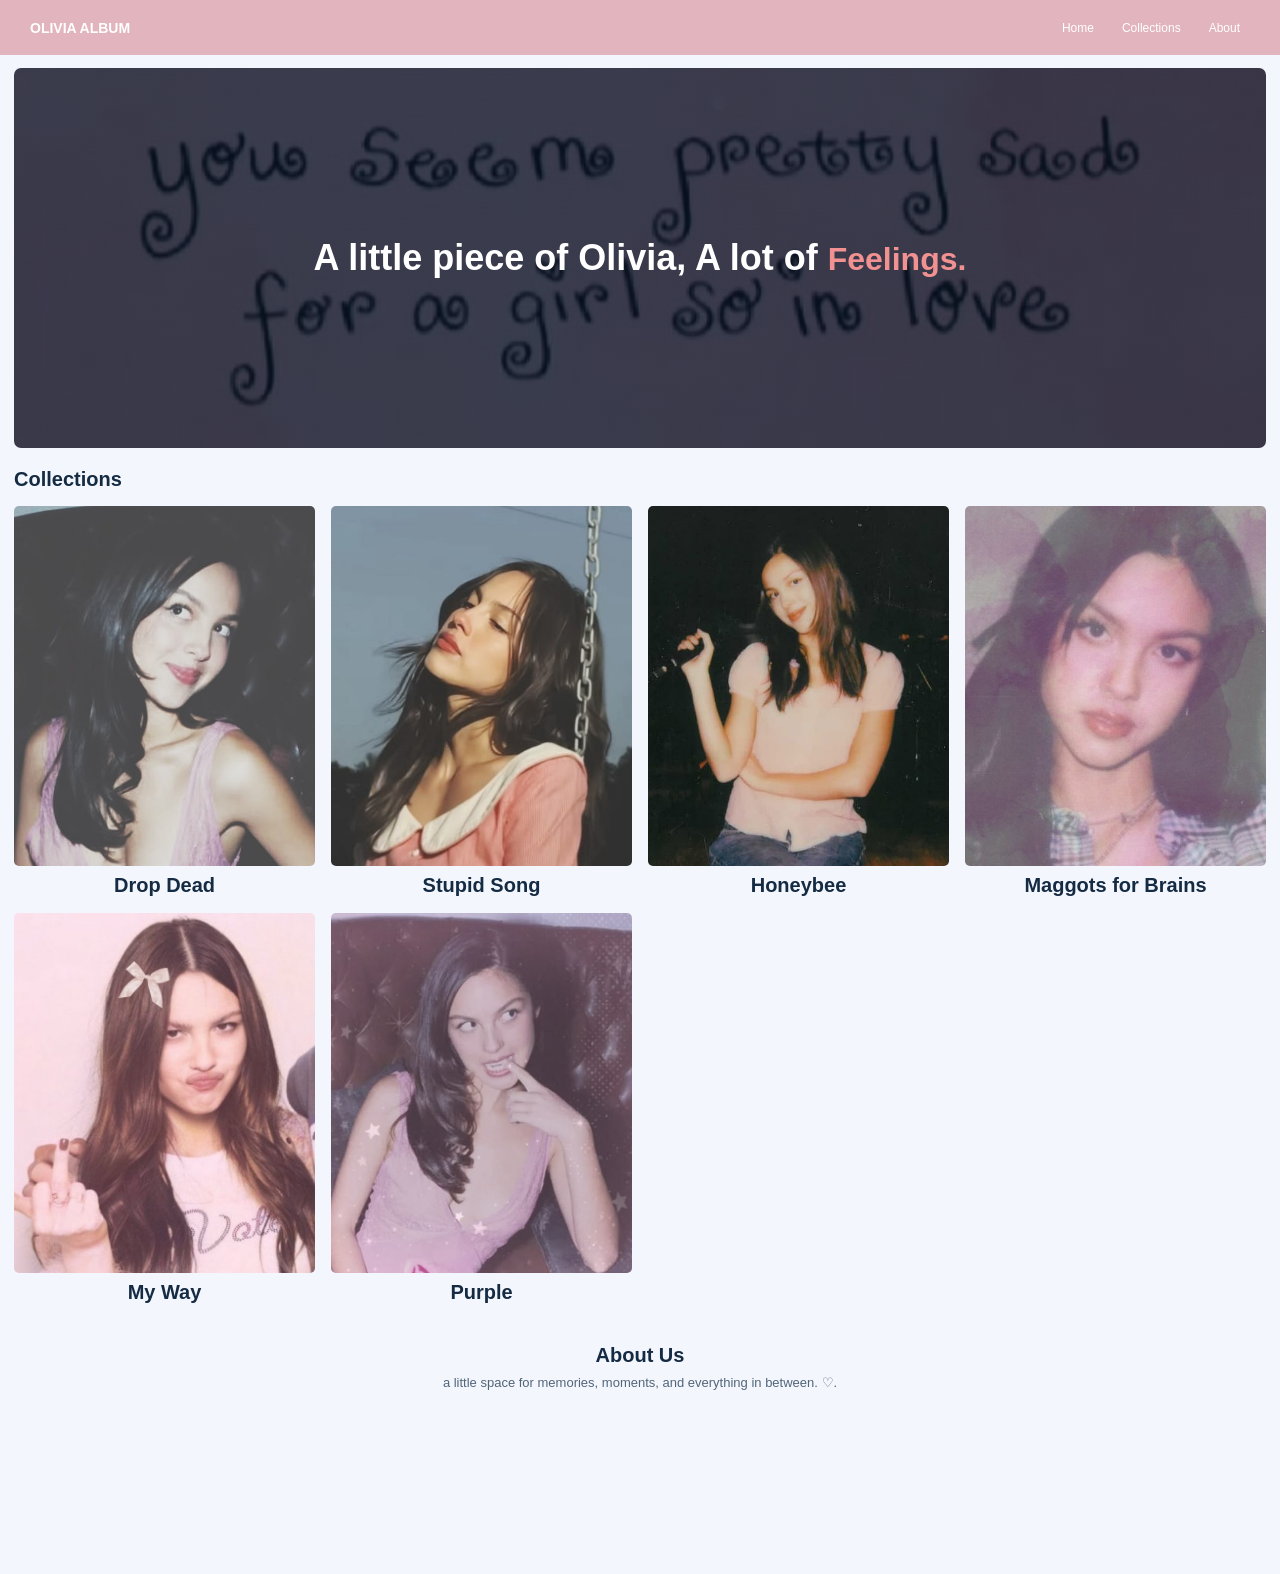
<file: index.html>
<!DOCTYPE html>
<html lang="id">
<head>
    <meta charset="UTF-8">
    <meta name="viewport" content="width=device-width, initial-scale=1.0">
    <title>Olivia Album</title>
    <link rel="stylesheet" href="style.css">
</head>
<body>

    <nav class="navbar">
        <a href="#home" class="logo">OLIVIA ALBUM</a>

        <ul class="nav-menu">
            <li><a href="#home">Home</a></li>
            <li><a href="Collections">Collections</a></li>
            <li><a href="#about">About</a></li>
        </ul>
    </nav>

    <section id="home" class="home-section">
        <div class="hero">
            <h1>
                A little piece of Olivia, A lot of
                <span>Feelings.</span>
            </h1>
        </div>
    </section>

<section id="products" class="collections-section">
    <h2>Collections</h2>

    <div class="collections-container">

        <div class="product-card">
            <img
                src="olivia1.jpeg"
                alt="Drop Dead"
            >
            <p>Drop Dead</p>
        </div>

        <div class="product-card">
            <img
                src="olivia2.jpeg"
                alt="Stupid Song"
            >
            <p>Stupid Song</p>
        </div>

        <div class="product-card">
            <img
                src="olivia3.jpeg"
                alt="Honeybee"
            >
            <p>Honeybee</p>
        </div>

        <div class="product-card">
            <img
                src="olivia4.jpeg"
                alt="Maggots for Brains"
            >
            <p>Maggots for Brains</p>
        </div>

        <div class="product-card">
            <img
                src="olivia5.jpeg"
                alt="My Way"
            >
            <p>My Way</p>
        </div>
         <div class="product-card">
            <img
                src="olivia6.jpeg"
                alt="Purple"
            >
            <p>Purple</p>
        </div>
    </div>
</section>

    <section id="about" class="content-section">
        <h2>About Us</h2>
        <p>a little space for memories, moments, and everything in between. ♡.</p>
    </section>

</body>
</html>
</file>
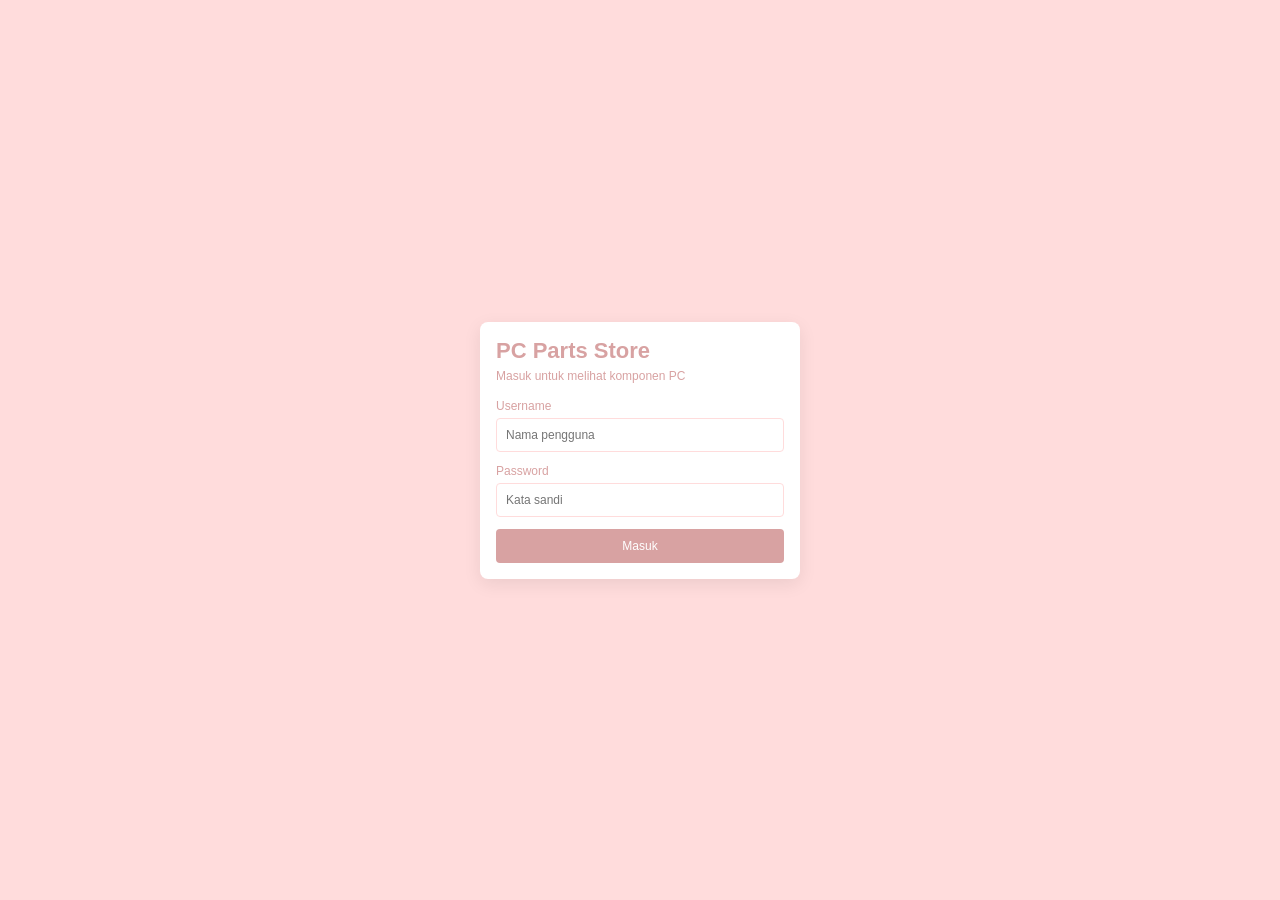
<file: login.html>
<!DOCTYPE html>
<html lang="id">
<head>
    <meta charset="UTF-8">
    <meta name="viewport" content="width=device-width, initial-scale=1.0">
    <title>Login - PC Parts Store</title>
    <link rel="stylesheet" href="style.css">
</head>
<body>

    <div class="login-container">
        <div class="login-card">
            <h2>PC Parts Store</h2>
            <p class="subtitle">Masuk untuk melihat komponen PC</p>

            <form action="index.html">
                <div class="form-group">
                    <label for="username">Username</label>
                    <input
                        type="text"
                        id="username"
                        name="username"
                        placeholder="Nama pengguna"
                        required
                    >
                </div>

                <div class="form-group">
                    <label for="password">Password</label>
                    <input
                        type="password"
                        id="password"
                        name="password"
                        placeholder="Kata sandi"
                        required
                    >
                </div>

                <button type="submit">Masuk</button>
            </form>
        </div>
    </div>

</body>
</html>
</file>
<file: style.css>
* {
    box-sizing: border-box;
}

body {
    margin: 0;
    font-family: Arial, sans-serif;
    background-color: #FFDCDC;
    color: #D8A2A2;
}

/* Menengahkan form secara horizontal dan vertikal */
.login-container {
    min-height: 100vh;
    display: flex;
    justify-content: center;
    align-items: center;
    padding: 20px;
}

/* Kotak login */
.login-card {
    width: 100%;
    max-width: 320px;
    padding: 16px;
    background-color: #ffffff;
    border-radius: 8px;
    box-shadow: 0 5px 18px rgba(0, 0, 0, 0.08);
}

.login-card h2 {
    margin: 0 0 5px;
    font-size: 22px;
    color: #D8A2A2;
}

.subtitle {
    margin: 0 0 16px;
    font-size: 12px;
    color: #D8A2A2;
}

/* Label dan input */
.form-group {
    margin-bottom: 12px;
}

.form-group label {
    display: block;
    margin-bottom: 5px;
    font-size: 12px;
}

.form-group input {
    width: 100%;
    padding: 9px;
    border: 1px solid #FFDCDC;
    border-radius: 4px;
    font-size: 12px;
    outline: none;
    transition: 0.2s;
}

/* Warna input berubah saat diklik */
.form-group input:focus {
    background-color: #FFDCDC;
    border-color: #FFDCDC;
    box-shadow: 0 0 0 2px rgba(38, 132, 216, 0.12);
}

/* Tombol Masuk */
button {
    width: 100%;
    padding: 10px;
    background-color: #D8A2A2;
    color: white;
    border: none;
    border-radius: 4px;
    font-size: 12px;
    cursor: pointer;
    transition: 0.2s;
}

/* Warna tombol berubah ketika mouse diarahkan */
button:hover {
    background-color: #FF95A5;
    color: white;
}

/* Halaman index.html */
.home-container {
    min-height: 100vh;
    display: flex;
    justify-content: center;
    align-items: center;
    padding: 20px;
}

.home-card {
    width: 100%;
    max-width: 400px;
    padding: 30px;
    background-color: white;
    border-radius: 8px;
    text-align: center;
    box-shadow: 0 5px 18px rgba(0, 0, 0, 0.08);
}

.home-card h1 {
    margin-top: 0;
    color: #F29191;
}

.back-button {
    display: inline-block;
    margin-top: 15px;
    padding: 10px 18px;
    background-color: #F29191;
    color: white;
    text-decoration: none;
    border-radius: 4px;
    font-size: 13px;
}

.back-button:hover {
    background-color: black;
    color: white;
}

.navbar {
    width: 100%;
    height: 55px;
    background-color: #E2B4BD;
    display: flex;
    justify-content: space-between;
    align-items: center;
    padding: 0 30px;

    /* Navbar tetap di atas ketika di-scroll */
    position: sticky;
    top: 0;
    z-index: 1000;
}

/* Logo di sebelah kiri */
.logo {
    color: white;
    text-decoration: none;
    font-size: 14px;
    font-weight: bold;
}

/* Menu di sebelah kanan */
.nav-menu {
    display: flex;
    align-items: center;
    gap: 8px;
    list-style: none;
    margin: 0;
    padding: 0;
}

.nav-menu a {
    display: block;
    color: white;
    text-decoration: none;
    font-size: 12px;
    padding: 8px 10px;
    border-radius: 4px;
    transition: 0.2s;
}

.nav-menu a:hover {
    background-color: #D8A2A2;
    color: #152b43;
}


.home-section {
    background-color: #f3f6fc;
    padding: 13px 14px 5px;
}

/* Gambar background dan teks di tengah */
.hero {
    min-height: 380px;
    background-image:
        linear-gradient(
            rgba(5, 20, 37, 0.78),
            rgba(5, 20, 37, 0.78)
        ),
        url("youseem.jpeg");

    background-size: cover;
    background-position: center;
    background-repeat: no-repeat;

    display: flex;
    justify-content: center;
    align-items: center;
    text-align: center;

    border-radius: 7px;
    padding: 20px;
}

/* Tulisan utama */
.hero h1 {
    color: white;
    font-size: 36px;
    font-weight: bold;
    margin: 0;
}

/* Kata Performa dibuat berbeda */
.hero h1 span {
    color: #F29191;
    font-size: 32px;
}

.content-section {
    min-height: 250px;
    padding: 50px 30px;
    text-align: center;
    scroll-margin-top: 65px;
}

.content-section h2 {
    color: #152b43;
}

.content-section p {
    color: #526579;
}

#home {
    scroll-margin-top: 55px;
}


@media (max-width: 600px) {
    .navbar {
        padding: 0 12px;
    }

    .logo {
        font-size: 12px;
    }

    .nav-menu {
        gap: 0;
    }

    .nav-menu a {
        font-size: 11px;
        padding: 8px 6px;
    }

    .hero {
        min-height: 180px;
    }

    .hero h1 {
        font-size: 18px;
    }

    .hero h1 span {
        font-size: 24px;
    }
}

.collections-section {
    background-color: #f3f6fc;
    padding: 15px 14px 20px;
    scroll-margin-top: 55px;
}

.collections-section h2 {
    font-size: 20px;
    color: #152b43;
    margin: 0 0 15px;
}

.collections-container {
    display: grid;
    grid-template-columns: repeat(4, minmax(0, 1fr));
    gap: 16px;
}

/* Kartu produk */
.product-card {
    min-width: 0;
    text-align: center;
}

/* Ukuran semua gambar dibuat sama */
.product-card img {
    display: block;
    width: 100%;
    aspect-ratio: 3 / 4;
    height: 360px;
    object-fit: cover;
    border-radius: 5px;
    background-color: white;
}

/* Nama produk di bawah gambar */
.product-card p {
    margin: 8px 0 0;
    font-size: 20px;
    font-weight: bold;
    color: #152b43;
}

/* Section About */
#about {
    background-color: #f3f6fc;
    padding: 20px 14px;
}

#about h2 {
    font-size: 20px;
    margin: 0 0 8px;
}

#about p {
    font-size: 13px;
    margin: 0;
}


@media screen and (max-width: 767px) {
    .collections-container {
        grid-template-columns: repeat(2, minmax(0, 1fr));
        gap: 18px 12px;
    }

    .product-card img {
        height: 120px;
    }

    .collections-section h2 {
        font-size: 18px;
    }

    .product-card p {
        font-size: 12px;
    }
}
</file>
